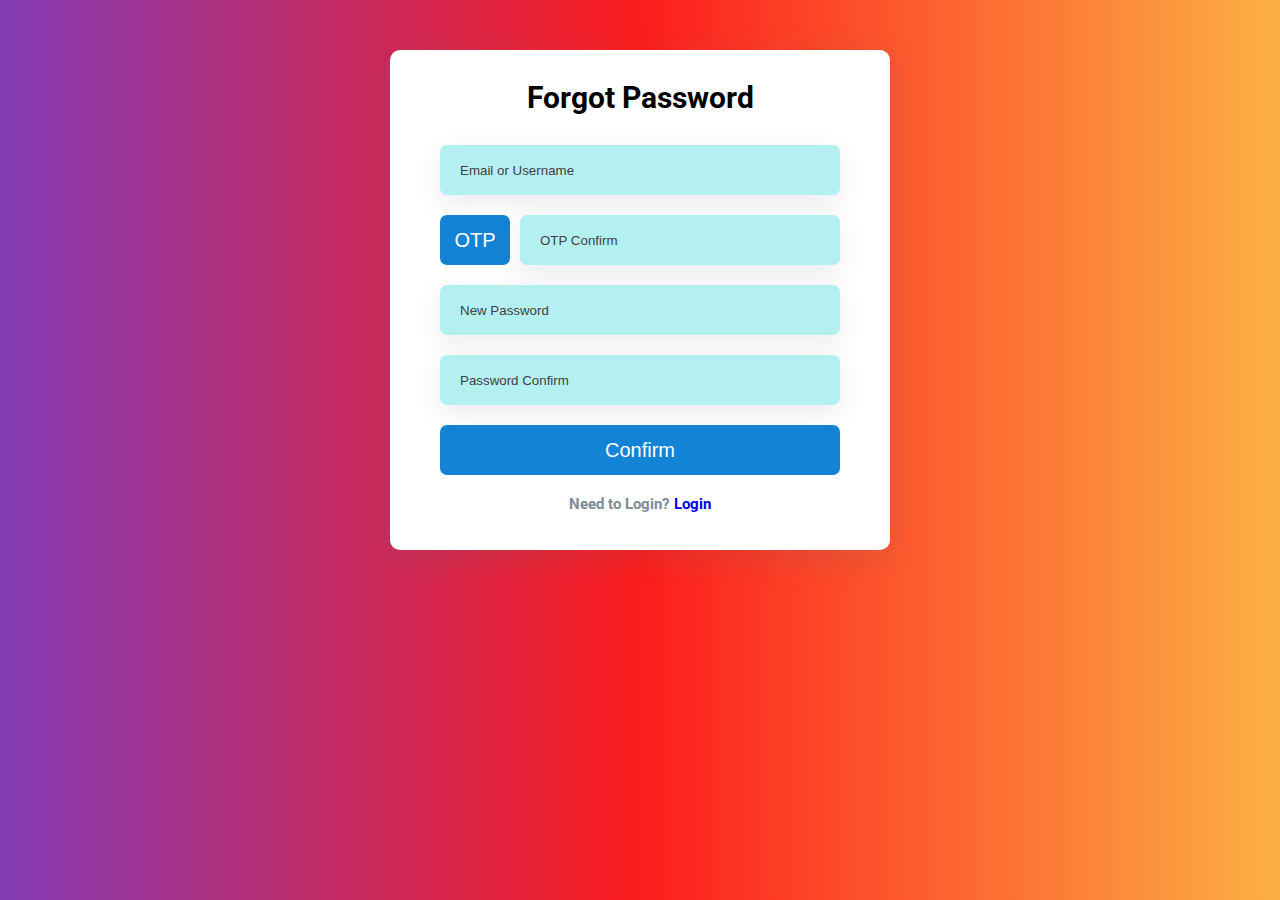
<file: Forgot_password.html>
<!DOCTYPE html>
<html lang="en">
<head>
    <meta charset="UTF-8">
    <meta name="viewport" content="width=device-width, initial-scale=1.0">
    <title>Forgot Password</title>
    <link rel="stylesheet" type="text/css" href="https://cdnjs.cloudflare.com/ajax/libs/font-awesome/6.4.2/css/all.min.css">
    <link rel="stylesheet" href="Forgot.css">
</head>
<body>
    <form>
        <h3>Forgot Password</h3>
        <div class="box-input">
            <input type="text" placeholder="Email or Username" id="email">
            <div class="otp-box">
                <button type="button" id="Box-otp">OTP</button>
                <input type="text" maxlength="6" placeholder="OTP Confirm" id="otp" pattern="[0-9]+">
            </div>
            <div class="newpass-box">
                <input type="password" placeholder="New Password" id="Newpassword">
                <i class="fa-solid fa-eye" id="openeye"></i>
                <i class="fa-solid fa-eye-slash" id="closeeye"></i>
            </div>
            <div class="conpass-box">
                <input type="password" placeholder="Password Confirm" id="Conpassword">
                <i class="fa-solid fa-eye" id="openeye2"></i>
                <i class="fa-solid fa-eye-slash" id="closeeye2"></i>
            </div>
            <button type="button" onclick="resetpassword()">Confirm</button>
            <span style="color: #808B96;">Need to Login?<a href="Login.html" id="Sigh-up">Login</a></span>
        </div>
    </form>
    <script src="Forgot.js"></script>
</body>
</html>
</file>
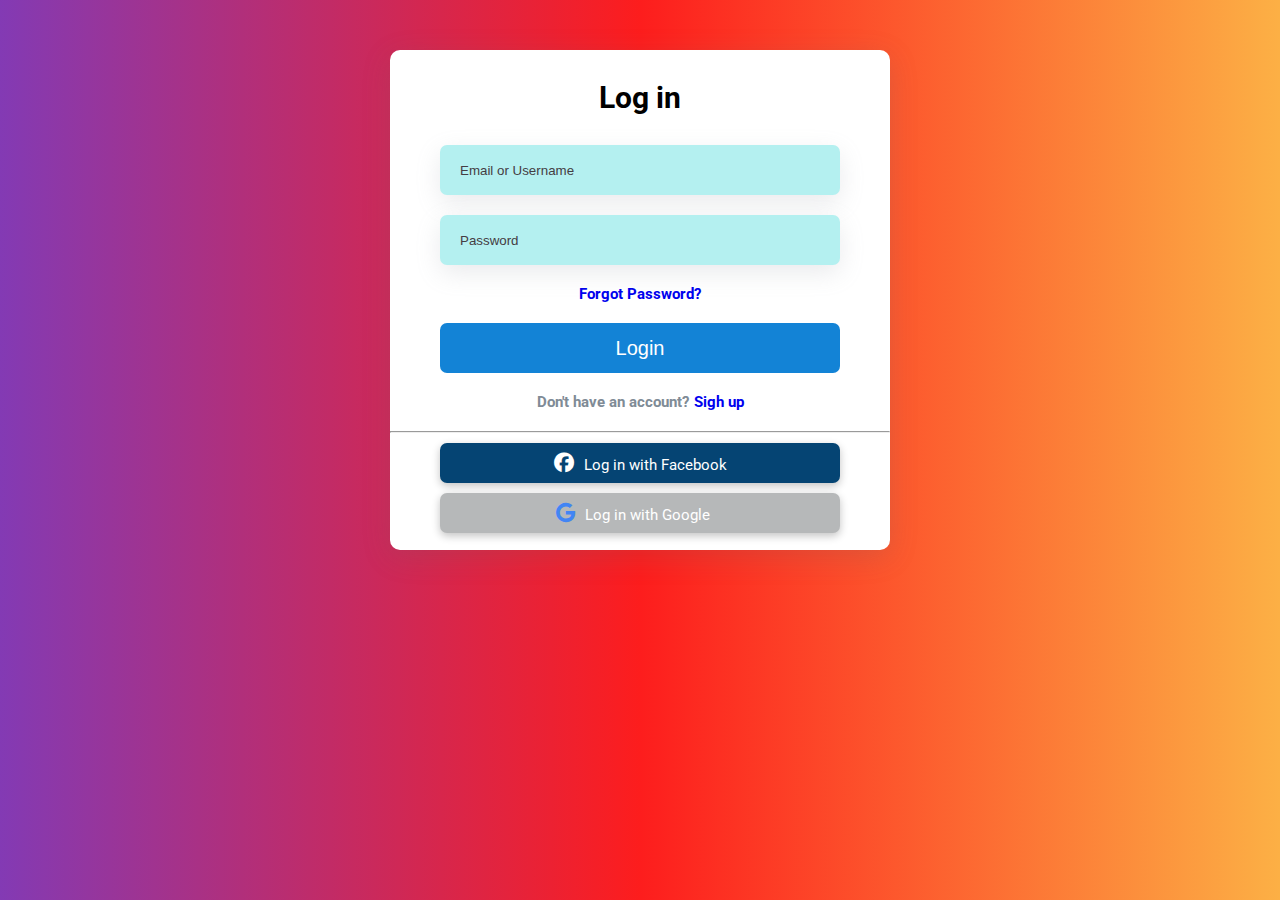
<file: Login.html>
<!DOCTYPE html>
<html lang="en">
<head>
    <meta charset="UTF-8">
    <meta name="viewport" content="width=device-width, initial-scale=1.0">
    <title>Log in</title>
    <link rel="stylesheet" type="text/css" href="https://cdnjs.cloudflare.com/ajax/libs/font-awesome/6.4.2/css/all.min.css">
    <link rel="stylesheet" href="Login.css">
</head>
<body>
    <form>
        <h3>Log in</h3>
        <div class="box-input">
            <input type="text" placeholder="Email or Username" id="email">
            <div>
                <input type="password" placeholder="Password" id="password">
                <i class="fa-solid fa-eye" id="openeye"></i>
                <i class="fa-solid fa-eye-slash" id="closeeye"></i>
            </div>
            <span><a href="Forgot_password.html">Forgot Password?</a></span>
            <button type="button" onclick="checkdata()">Login</button>
            <span style="color: #808B96;">Don't have an account?<a href="sighup.html" id="Sigh-up">Sigh up</a></span>
        </div>
        <hr>
        <div class="logo">
            <button type="button" id="facebook"><i class="fa-brands fa-facebook"><span  style="color: white; font-family: 'Roboto', sans-serif; ">Log in with Facebook</span></i></button>
            <button type="button" id="google" onmousemove="onmouseGG()" onmouseleave="onmouseleaveGG()"><i class="fa-brands fa-google"><span id="span-gg">Log in with Google</span></i></button>
        </div>
    </form>
    <script src="Login.js"></script>
</body>
</html>
</file>
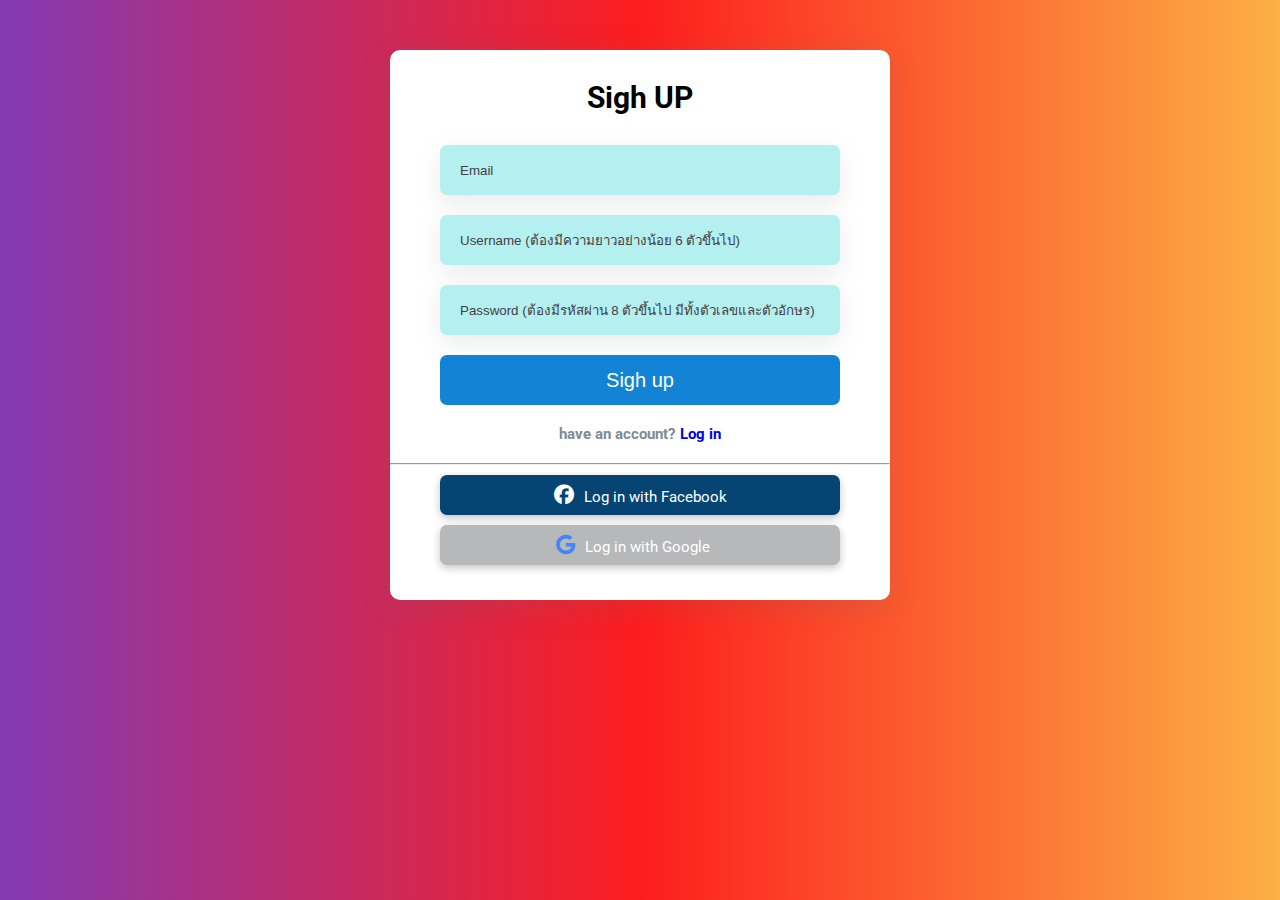
<file: sighup.html>
<!DOCTYPE html>
<html lang="en">
<head>
    <meta charset="UTF-8">
    <meta name="viewport" content="width=device-width, initial-scale=1.0">
    <title>Sigh UP</title>
    <link rel="stylesheet" type="text/css" href="https://cdnjs.cloudflare.com/ajax/libs/font-awesome/6.4.2/css/all.min.css">
    <link rel="stylesheet" href="sighup.css">
</head>
<body>
    <form>
        <h3>Sigh UP</h3>
        <div class="box-input">
            <input type="text" placeholder="Email" id="email">
            <input type="text" placeholder="Username (ต้องมีความยาวอย่างน้อย 6 ตัวขึ้นไป)" id="username">
            <div>
                <input type="password" placeholder="Password (ต้องมีรหัสผ่าน 8 ตัวขึ้นไป มีทั้งตัวเลขและตัวอักษร)" id="password">
                <i class="fa-solid fa-eye" id="openeye"></i>
                <i class="fa-solid fa-eye-slash" id="closeeye"></i>
            </div>
            <button type="button" onclick="createdata()">Sigh up</button>
            <span style="color: #808B96;">have an account?<a href="Login.html" id="Sigh-up">Log in</a></span>
        </div>
        <hr>
        <div class="logo">
            <button type="button" id="facebook"><i class="fa-brands fa-facebook"><span  style="color: white; font-family: 'Roboto', sans-serif; ">Log in with Facebook</span></i></button>
            <button type="button" id="google" onmousemove="onmouseGG()" onmouseleave="onmouseleaveGG()"><i class="fa-brands fa-google"><span id="span-gg">Log in with Google</span></i></button>
        </div>
    </form>
    <script src="sighup.js"></script>
</body>
</html>
</file>
<file: Forgot.css>
@import url('https://fonts.googleapis.com/css2?family=Roboto:wght@300&display=swap');


*{
    margin: 0%;
    padding: 0%;
    box-sizing: border-box;
}

body{
    display: flex;
    justify-content: center;
    align-items: center;
    background: rgb(0,7,11);
    background: rgb(131,58,180);
    background: linear-gradient(90deg, rgba(131,58,180,1) 0%, rgba(253,29,29,1) 50%, rgba(252,176,69,1) 100%);
}

form{
    background-color: white;
    width: 500px;
    height: 500px;
    border-radius: 10px;
    margin-top: 50px;
    box-shadow: rgba(100, 100, 111, 0.2) 0px 7px 29px 0px;
}

form h3{
    text-align: center;
    font-family: 'Roboto', sans-serif;
    font-size: 30px;
    margin-top: 30px;
    margin-bottom: 10px;
}

.box-input{
    display: flex;
    flex-direction: column;
    margin-top: 10px;
    justify-content: center;
    align-items: center;
}

.otp-box{
    display: flex;
}
#Box-otp{
    width: 70px;
    margin-right: 10px;
}

#otp{
    width: 320px;
}

.box-input input{
    width: 400px;
    height: 50px;
    outline: none;
    border: none;
    background-color: rgb(180, 240, 240);
    border-radius: 7px;
    box-shadow: rgba(149, 157, 165, 0.2) 0px 8px 24px;
    padding-left: 20px;
    transition: 0.5s;
    color: white;
    margin-top: 20px;
}

.newpass-box{
    position: relative;
}

.conpass-box{
    position: relative;
}
#openeye{
    position: absolute;
    bottom: 0;
    margin-bottom: 15px;
    right: 0;
    margin-right: 30px;
    display: none;
    cursor: pointer;
}
.box-input input:focus+#openeye {
    color: white;
}
#closeeye{
    position: absolute;
    bottom: 0;
    margin-bottom: 15px;
    right: 0;
    margin-right: 30px;
    display: none;
    cursor: pointer;
}
.box-input input:focus+#openeye2 {
    color: white;
}
#openeye2{
    position: absolute;
    bottom: 0;
    margin-bottom: 15px;
    right: 0;
    margin-right: 30px;
    display: none;
    cursor: pointer;
}

#closeeye2{
    position: absolute;
    bottom: 0;
    margin-bottom: 15px;
    right: 0;
    margin-right: 30px;
    display: none;
    cursor: pointer;
}
@keyframes shake {
    0%, 100% {
      transform: translateX(0);
    }
    25% {
      transform: translateX(-10px);
    }
    50% {
      transform: translateX(10px);
    }
    75% {
      transform: translateX(-10px);
    }
}

.box-input input::placeholder{
    color: #443D43;
    transition: 0.3s;
}

.box-input input:focus::placeholder{
    opacity: 1;
    color: white;   
}

.box-input input:not(:focus){
    color: black;   
}

.box-input input:focus{
    background-color: #264053;
}

.box-input span{
    font-family: 'Roboto', sans-serif;
    color: #35A9FF;
    font-weight: bold;
    margin-top: 20px;
    font-size: 15px;
    
}

.box-input span a{
    text-decoration: none;
}

#Sigh-up{
    margin-left: 5px;
}

.box-input button{
    background-color: #1383D6;
    border: none;
    height: 50px;
    width: 400px;
    border-radius: 7px;
    margin-top: 20px;
    font-size: 20px;
    color: white;
    transition: 0.3s;
    cursor: pointer;
}

.box-input button:hover{
    background-color: #054473;
}

form hr{
    margin-top: 20px;
}

.logo{
    display: flex;
    flex-direction: column;
    justify-content: center;
    align-items: center;
    width: 500px;
}

.logo #facebook{
    margin-top: 10px;
    background-color: #054473;
    width: 400px;
    height: 40px;
    border-radius: 7px;
    text-align: center;
    align-items: center;
    display: flex;
    justify-content: center;
    transition: 0.3s;
    box-shadow: rgba(0, 0, 0, 0.24) 0px 3px 8px;
    border: none;
    cursor: pointer;
}

.logo #facebook:hover{
    background-color: #1383D6;
}


.logo #facebook i{
    color: white;
    font-size: 20px;
}

.logo #facebook i span{
    margin-left: 10px;
    font-size: 15px;
}

.logo #google{
    margin-top: 10px;
    background-color: #b6b8b9;
    width: 400px;
    height: 40px;
    border-radius: 7px;
    text-align: center;
    align-items: center;
    display: flex;
    justify-content: center;
    transition: 0.3s;
    box-shadow: rgba(0, 0, 0, 0.24) 0px 3px 8px;
    border: none;
    cursor: pointer;
}

.logo #google i {
    color: #4285F4;
    font-size: 20px;
    margin-left: -15px;
}

.logo #google i span{
    color: white;
    font-family: 'Roboto', sans-serif;
    margin-left: 10px;
    font-size: 15px;
}

@media (max-width: 320px){
    form{
        background-color: white;
        width: 300px;
        height: 500px;
        border-radius: 10px;
        margin-top: 50px;
        box-shadow: rgba(100, 100, 111, 0.2) 0px 7px 29px 0px;
    }
    .box-input input{
        margin-top: 20px;
        width: 250px;
        height: 50px;
        outline: none;
        border: none;
        background-color: rgb(180, 240, 240);
        border-radius: 7px;
        box-shadow: rgba(149, 157, 165, 0.2) 0px 8px 24px;
        padding-left: 20px;
        transition: 0.5s;
        color: white;
        
    }
    .box-input button{
        background-color: #1383D6;
        border: none;
        height: 50px;
        width: 250px;
        border-radius: 7px;
        margin-top: 20px;
        font-size: 20px;
        color: white;
        transition: 0.3s;
        cursor: pointer;
    }

    

    .logo{
        display: flex;
        flex-direction: column;
        justify-content: center;
        align-items: center;
        width: 250px;
        margin-left: 25px;
    }

    .logo #facebook{
        margin-top: 10px;
        background-color: #054473;
        width: 250px;
        height: 40px;
        border-radius: 7px;
        text-align: center;
        align-items: center;
        display: flex;
        justify-content: center;
        transition: 0.3s;
        box-shadow: rgba(0, 0, 0, 0.24) 0px 3px 8px;
        border: none;
        cursor: pointer;
    }
    .logo #google{
        margin-top: 10px;
        background-color: #b6b8b9;
        width: 250px;
        height: 40px;
        border-radius: 7px;
        text-align: center;
        align-items: center;
        display: flex;
        justify-content: center;
        transition: 0.3s;
        box-shadow: rgba(0, 0, 0, 0.24) 0px 3px 8px;
        border: none;
        cursor: pointer;
    }
}

@media (max-width: 480px){
    form{
        background-color: white;
        width: 300px;
        height: 500px;
        border-radius: 10px;
        margin-top: 50px;
        box-shadow: rgba(100, 100, 111, 0.2) 0px 7px 29px 0px;
    }
    .box-input input{
        margin-top: 20px;
        width: 250px;
        height: 50px;
        outline: none;
        border: none;
        background-color: rgb(180, 240, 240);
        border-radius: 7px;
        box-shadow: rgba(149, 157, 165, 0.2) 0px 8px 24px;
        padding-left: 20px;
        transition: 0.5s;
        color: white;
        
    }
    .box-input button{
        background-color: #1383D6;
        border: none;
        height: 50px;
        width: 250px;
        border-radius: 7px;
        margin-top: 20px;
        font-size: 20px;
        color: white;
        transition: 0.3s;
        cursor: pointer;
    }

    .logo{
        display: flex;
        flex-direction: column;
        justify-content: center;
        align-items: center;
        width: 250px;
        margin-left: 25px;
    }

    .logo #facebook{
        margin-top: 10px;
        background-color: #054473;
        width: 250px;
        height: 40px;
        border-radius: 7px;
        text-align: center;
        align-items: center;
        display: flex;
        justify-content: center;
        transition: 0.3s;
        box-shadow: rgba(0, 0, 0, 0.24) 0px 3px 8px;
        border: none;
        cursor: pointer;
    }

    #otp{
        width: 170px;
    }
    
    .logo #google{
        margin-top: 10px;
        background-color: #b6b8b9;
        width: 250px;
        height: 40px;
        border-radius: 7px;
        text-align: center;
        align-items: center;
        display: flex;
        justify-content: center;
        transition: 0.3s;
        box-shadow: rgba(0, 0, 0, 0.24) 0px 3px 8px;
        border: none;
        cursor: pointer;
    }
}

@media (max-width: 600px){
    form{
        background-color: white;
        width: 300px;
        height: 500px;
        border-radius: 10px;
        margin-top: 50px;
        box-shadow: rgba(100, 100, 111, 0.2) 0px 7px 29px 0px;
    }
    .box-input input{
        margin-top: 20px;
        width: 250px;
        height: 50px;
        outline: none;
        border: none;
        background-color: rgb(180, 240, 240);
        border-radius: 7px;
        box-shadow: rgba(149, 157, 165, 0.2) 0px 8px 24px;
        padding-left: 20px;
        transition: 0.5s;
        color: white;
        
    }

    #otp{
        width: 170px;
    }

    .box-input button{
        background-color: #1383D6;
        border: none;
        height: 50px;
        width: 250px;
        border-radius: 7px;
        margin-top: 20px;
        font-size: 20px;
        color: white;
        transition: 0.3s;
        cursor: pointer;
    }

    .logo{
        display: flex;
        flex-direction: column;
        justify-content: center;
        align-items: center;
        width: 250px;
        margin-left: 25px;
    }

    .logo #facebook{
        margin-top: 10px;
        background-color: #054473;
        width: 250px;
        height: 40px;
        border-radius: 7px;
        text-align: center;
        align-items: center;
        display: flex;
        justify-content: center;
        transition: 0.3s;
        box-shadow: rgba(0, 0, 0, 0.24) 0px 3px 8px;
        border: none;
        cursor: pointer;
    }
    .logo #google{
        margin-top: 10px;
        background-color: #b6b8b9;
        width: 250px;
        height: 40px;
        border-radius: 7px;
        text-align: center;
        align-items: center;
        display: flex;
        justify-content: center;
        transition: 0.3s;
        box-shadow: rgba(0, 0, 0, 0.24) 0px 3px 8px;
        border: none;
        cursor: pointer;
    }
}
</file>
<file: Login.css>
@import url('https://fonts.googleapis.com/css2?family=Roboto:wght@300&display=swap');


*{
    margin: 0%;
    padding: 0%;
    box-sizing: border-box;
}

body{
    display: flex;
    justify-content: center;
    align-items: center;
    background: rgb(0,7,11);
    background: rgb(131,58,180);
    background: linear-gradient(90deg, rgba(131,58,180,1) 0%, rgba(253,29,29,1) 50%, rgba(252,176,69,1) 100%);
}

form{
    background-color: white;
    width: 500px;
    height: 500px;
    border-radius: 10px;
    margin-top: 50px;
    box-shadow: rgba(100, 100, 111, 0.2) 0px 7px 29px 0px;
}

form h3{
    text-align: center;
    font-family: 'Roboto', sans-serif;
    font-size: 30px;
    margin-top: 30px;
    margin-bottom: 10px;
}

.box-input{
    display: flex;
    flex-direction: column;
    margin-top: 10px;
    justify-content: center;
    align-items: center;
}

.box-input input{
    width: 400px;
    height: 50px;
    outline: none;
    border: none;
    background-color: rgb(180, 240, 240);
    border-radius: 7px;
    box-shadow: rgba(149, 157, 165, 0.2) 0px 8px 24px;
    padding-left: 20px;
    transition: 0.5s;
    color: white;
    margin-top: 20px;
}
.box-input div{
    position: relative;
}

#openeye{
    position: absolute;
    bottom: 0;
    margin-bottom: 15px;
    right: 0;
    margin-right: 30px;
    display: none;
    cursor: pointer;
}

#closeeye{
    position: absolute;
    bottom: 0;
    margin-bottom: 15px;
    right: 0;
    margin-right: 30px;
    display: none;
    cursor: pointer;
}

@keyframes shake {
    0%, 100% {
      transform: translateX(0);
    }
    25% {
      transform: translateX(-10px);
    }
    50% {
      transform: translateX(10px);
    }
    75% {
      transform: translateX(-10px);
    }
}

.box-input input::placeholder{
    color: #443D43;
    transition: 0.3s;
}

.box-input input:focus::placeholder{
    opacity: 1;
    color: white;   
}

.box-input input:not(:focus){
    color: black;   
}

.box-input input:focus{
    background-color: #264053;
}

.box-input input:focus+#openeye {
    color: white;
}

.box-input span{
    font-family: 'Roboto', sans-serif;
    color: #35A9FF;
    font-weight: bold;
    margin-top: 20px;
    font-size: 15px;
    
}

.box-input span a{
    text-decoration: none;
}

#Sigh-up{
    margin-left: 5px;
}

.box-input button{
    background-color: #1383D6;
    border: none;
    height: 50px;
    width: 400px;
    border-radius: 7px;
    margin-top: 20px;
    font-size: 20px;
    color: white;
    transition: 0.3s;
    cursor: pointer;
}

.box-input button:hover{
    background-color: #054473;
}

form hr{
    margin-top: 20px;
}

.logo{
    display: flex;
    flex-direction: column;
    justify-content: center;
    align-items: center;
    width: 500px;
}

.logo #facebook{
    margin-top: 10px;
    background-color: #054473;
    width: 400px;
    height: 40px;
    border-radius: 7px;
    text-align: center;
    align-items: center;
    display: flex;
    justify-content: center;
    transition: 0.3s;
    box-shadow: rgba(0, 0, 0, 0.24) 0px 3px 8px;
    border: none;
    cursor: pointer;
}

.logo #facebook:hover{
    background-color: #1383D6;
}


.logo #facebook i{
    color: white;
    font-size: 20px;
}

.logo #facebook i span{
    margin-left: 10px;
    font-size: 15px;
}

.logo #google{
    margin-top: 10px;
    background-color: #b6b8b9;
    width: 400px;
    height: 40px;
    border-radius: 7px;
    text-align: center;
    align-items: center;
    display: flex;
    justify-content: center;
    transition: 0.3s;
    box-shadow: rgba(0, 0, 0, 0.24) 0px 3px 8px;
    border: none;
    cursor: pointer;
}

.logo #google i {
    color: #4285F4;
    font-size: 20px;
    margin-left: -15px;
}

.logo #google i span{
    color: white;
    font-family: 'Roboto', sans-serif;
    margin-left: 10px;
    font-size: 15px;
}
</file>
<file: sighup.css>
@import url('https://fonts.googleapis.com/css2?family=Roboto:wght@300&display=swap');


*{
    margin: 0%;
    padding: 0%;
    box-sizing: border-box;
}

body{
    display: flex;
    justify-content: center;
    align-items: center;
    background: rgb(0,7,11);
    background: rgb(131,58,180);
    background: linear-gradient(90deg, rgba(131,58,180,1) 0%, rgba(253,29,29,1) 50%, rgba(252,176,69,1) 100%);
}

form{
    background-color: white;
    width: 500px;
    height: 550px;
    border-radius: 10px;
    margin-top: 50px;
    box-shadow: rgba(100, 100, 111, 0.2) 0px 7px 29px 0px;
}

form h3{
    text-align: center;
    font-family: 'Roboto', sans-serif;
    font-size: 30px;
    margin-top: 30px;
    margin-bottom: 10px;
}

.box-input{
    display: flex;
    flex-direction: column;
    margin-top: 10px;
    justify-content: center;
    align-items: center;
}

.box-input input{
    width: 400px;
    height: 50px;
    outline: none;
    border: none;
    background-color: rgb(180, 240, 240);
    border-radius: 7px;
    box-shadow: rgba(149, 157, 165, 0.2) 0px 8px 24px;
    padding-left: 20px;
    transition: 0.5s;
    color: white;
    margin-top: 20px;
}


.box-input div{
    position: relative;
}

#openeye{
    position: absolute;
    bottom: 0;
    margin-bottom: 15px;
    right: 0;
    margin-right: 30px;
    display: none;
    cursor: pointer;
}

#closeeye{
    position: absolute;
    bottom: 0;
    margin-bottom: 15px;
    right: 0;
    margin-right: 30px;
    display: none;
    cursor: pointer;
}
@keyframes shake {
    0%, 100% {
      transform: translateX(0);
    }
    25% {
      transform: translateX(-10px);
    }
    50% {
      transform: translateX(10px);
    }
    75% {
      transform: translateX(-10px);
    }
}

.box-input input::placeholder{
    color: #443D43;
    transition: 0.3s;
}
.box-input input:focus + #openeye {
    color: white;
}
.box-input input:focus::placeholder{
    opacity: 1;
    color: white;   
}

.box-input input:not(:focus){
    color: black;   
}

.box-input input:focus{
    background-color: #264053;
}

.box-input span{
    font-family: 'Roboto', sans-serif;
    color: #35A9FF;
    font-weight: bold;
    margin-top: 20px;
    font-size: 15px;
    
}

.box-input span a{
    text-decoration: none;
}

#Sigh-up{
    margin-left: 5px;
}

.box-input button{
    background-color: #1383D6;
    border: none;
    height: 50px;
    width: 400px;
    border-radius: 7px;
    margin-top: 20px;
    font-size: 20px;
    color: white;
    transition: 0.3s;
    cursor: pointer;
}

.box-input button:hover{
    background-color: #054473;
}

form hr{
    margin-top: 20px;
}

.logo{
    display: flex;
    flex-direction: column;
    justify-content: center;
    align-items: center;
    width: 500px;
}

.logo #facebook{
    margin-top: 10px;
    background-color: #054473;
    width: 400px;
    height: 40px;
    border-radius: 7px;
    text-align: center;
    align-items: center;
    display: flex;
    justify-content: center;
    transition: 0.3s;
    box-shadow: rgba(0, 0, 0, 0.24) 0px 3px 8px;
    border: none;
    cursor: pointer;
}

.logo #facebook:hover{
    background-color: #1383D6;
}


.logo #facebook i{
    color: white;
    font-size: 20px;
}

.logo #facebook i span{
    margin-left: 10px;
    font-size: 15px;
}

.logo #google{
    margin-top: 10px;
    background-color: #b6b8b9;
    width: 400px;
    height: 40px;
    border-radius: 7px;
    text-align: center;
    align-items: center;
    display: flex;
    justify-content: center;
    transition: 0.3s;
    box-shadow: rgba(0, 0, 0, 0.24) 0px 3px 8px;
    border: none;
    cursor: pointer;
}

.logo #google i {
    color: #4285F4;
    font-size: 20px;
    margin-left: -15px;
}

.logo #google i span{
    color: white;
    font-family: 'Roboto', sans-serif;
    margin-left: 10px;
    font-size: 15px;
}

@media (max-width: 320px){
    form{
        background-color: white;
        width: 300px;
        height: 550px;
        border-radius: 10px;
        margin-top: 50px;
        box-shadow: rgba(100, 100, 111, 0.2) 0px 7px 29px 0px;
    }
    .box-input input{
        margin-top: 20px;
        width: 250px;
        height: 50px;
        outline: none;
        border: none;
        background-color: rgb(180, 240, 240);
        border-radius: 7px;
        box-shadow: rgba(149, 157, 165, 0.2) 0px 8px 24px;
        padding-left: 20px;
        transition: 0.5s;
        color: white;
        
    }
    .box-input button{
        background-color: #1383D6;
        border: none;
        height: 50px;
        width: 250px;
        border-radius: 7px;
        margin-top: 20px;
        font-size: 20px;
        color: white;
        transition: 0.3s;
        cursor: pointer;
    }

    .logo{
        display: flex;
        flex-direction: column;
        justify-content: center;
        align-items: center;
        width: 250px;
        margin-left: 25px;
    }

    .logo #facebook{
        margin-top: 10px;
        background-color: #054473;
        width: 250px;
        height: 40px;
        border-radius: 7px;
        text-align: center;
        align-items: center;
        display: flex;
        justify-content: center;
        transition: 0.3s;
        box-shadow: rgba(0, 0, 0, 0.24) 0px 3px 8px;
        border: none;
        cursor: pointer;
    }
    .logo #google{
        margin-top: 10px;
        background-color: #b6b8b9;
        width: 250px;
        height: 40px;
        border-radius: 7px;
        text-align: center;
        align-items: center;
        display: flex;
        justify-content: center;
        transition: 0.3s;
        box-shadow: rgba(0, 0, 0, 0.24) 0px 3px 8px;
        border: none;
        cursor: pointer;
    }
}

@media (max-width: 480px){
    form{
        background-color: white;
        width: 300px;
        height: 550px;
        border-radius: 10px;
        margin-top: 50px;
        box-shadow: rgba(100, 100, 111, 0.2) 0px 7px 29px 0px;
    }
    .box-input input{
        margin-top: 20px;
        width: 250px;
        height: 50px;
        outline: none;
        border: none;
        background-color: rgb(180, 240, 240);
        border-radius: 7px;
        box-shadow: rgba(149, 157, 165, 0.2) 0px 8px 24px;
        padding-left: 20px;
        transition: 0.5s;
        color: white;
        
    }
    .box-input button{
        background-color: #1383D6;
        border: none;
        height: 50px;
        width: 250px;
        border-radius: 7px;
        margin-top: 20px;
        font-size: 20px;
        color: white;
        transition: 0.3s;
        cursor: pointer;
    }

    .logo{
        display: flex;
        flex-direction: column;
        justify-content: center;
        align-items: center;
        width: 250px;
        margin-left: 25px;
    }

    .logo #facebook{
        margin-top: 10px;
        background-color: #054473;
        width: 250px;
        height: 40px;
        border-radius: 7px;
        text-align: center;
        align-items: center;
        display: flex;
        justify-content: center;
        transition: 0.3s;
        box-shadow: rgba(0, 0, 0, 0.24) 0px 3px 8px;
        border: none;
        cursor: pointer;
    }
    .logo #google{
        margin-top: 10px;
        background-color: #b6b8b9;
        width: 250px;
        height: 40px;
        border-radius: 7px;
        text-align: center;
        align-items: center;
        display: flex;
        justify-content: center;
        transition: 0.3s;
        box-shadow: rgba(0, 0, 0, 0.24) 0px 3px 8px;
        border: none;
        cursor: pointer;
    }
}

@media (max-width: 600px){
    form{
        background-color: white;
        width: 300px;
        height: 550px;
        border-radius: 10px;
        margin-top: 50px;
        box-shadow: rgba(100, 100, 111, 0.2) 0px 7px 29px 0px;
    }
    .box-input input{
        margin-top: 20px;
        width: 250px;
        height: 50px;
        outline: none;
        border: none;
        background-color: rgb(180, 240, 240);
        border-radius: 7px;
        box-shadow: rgba(149, 157, 165, 0.2) 0px 8px 24px;
        padding-left: 20px;
        transition: 0.5s;
        color: white;
        
    }
    .box-input button{
        background-color: #1383D6;
        border: none;
        height: 50px;
        width: 250px;
        border-radius: 7px;
        margin-top: 20px;
        font-size: 20px;
        color: white;
        transition: 0.3s;
        cursor: pointer;
    }

    .logo{
        display: flex;
        flex-direction: column;
        justify-content: center;
        align-items: center;
        width: 250px;
        margin-left: 25px;
    }

    .logo #facebook{
        margin-top: 10px;
        background-color: #054473;
        width: 250px;
        height: 40px;
        border-radius: 7px;
        text-align: center;
        align-items: center;
        display: flex;
        justify-content: center;
        transition: 0.3s;
        box-shadow: rgba(0, 0, 0, 0.24) 0px 3px 8px;
        border: none;
        cursor: pointer;
    }
    .logo #google{
        margin-top: 10px;
        background-color: #b6b8b9;
        width: 250px;
        height: 40px;
        border-radius: 7px;
        text-align: center;
        align-items: center;
        display: flex;
        justify-content: center;
        transition: 0.3s;
        box-shadow: rgba(0, 0, 0, 0.24) 0px 3px 8px;
        border: none;
        cursor: pointer;
    }
}
</file>
